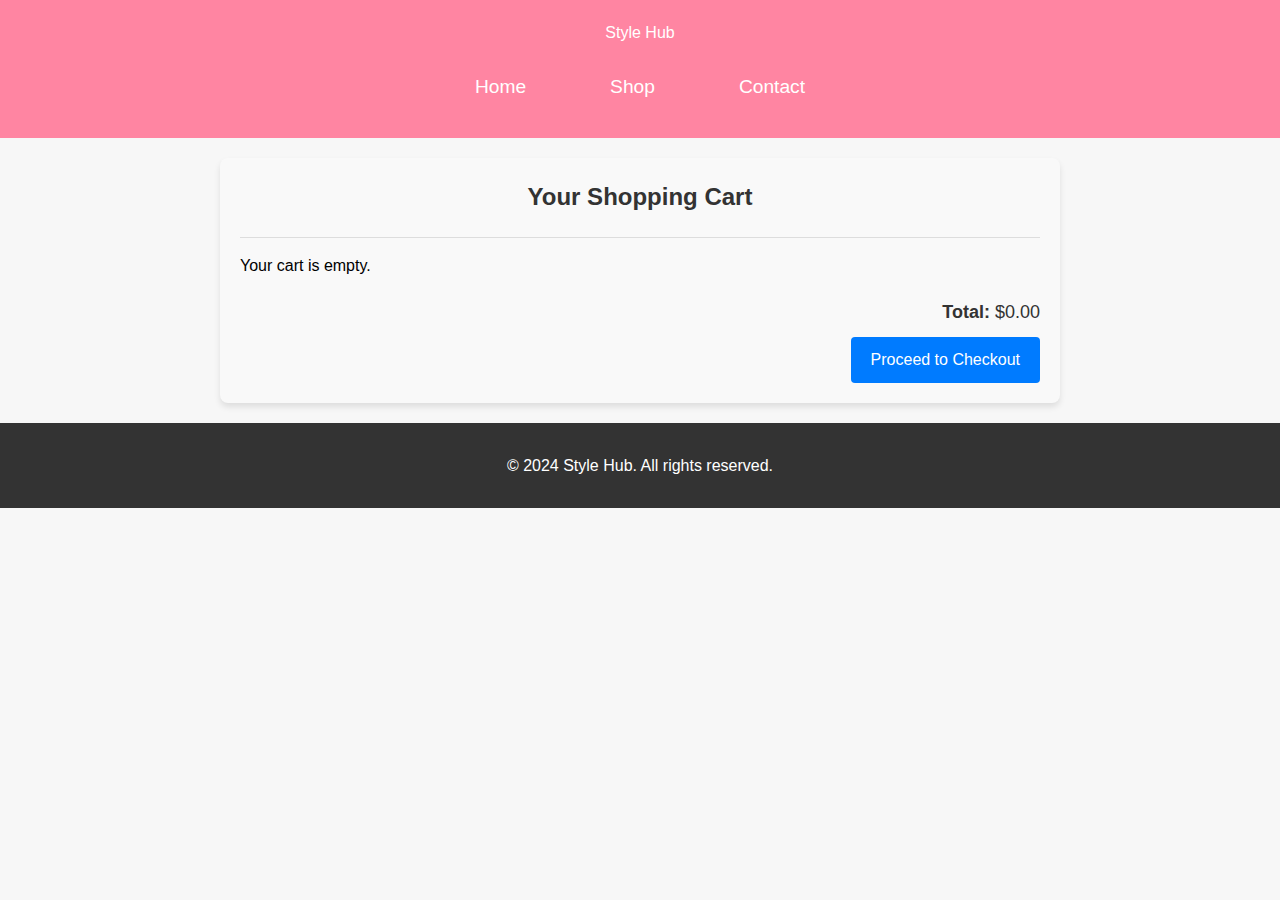
<file: front/cart.html>
<!DOCTYPE html>
<html lang="en">
<head>
  <meta charset="UTF-8">
  <meta name="viewport" content="width=device-width, initial-scale=1.0">
  <title>Style Hub - Cart</title>
  <link rel="stylesheet" href="styles.css">
  <style>
    main {
      font-family: Arial, sans-serif;
      margin: 20px;
      padding: 0;
    }

    .cart {
      background-color: #f9f9f9;
      padding: 20px;
      border-radius: 8px;
      box-shadow: 0 4px 6px rgba(0, 0, 0, 0.1);
      max-width: 800px;
      margin: 0 auto;
    }

    .cart h1 {
      font-size: 24px;
      color: #333;
      margin-bottom: 20px;
      text-align: center;
    }

    .cart-items {
      border-top: 1px solid #ddd;
      padding-top: 15px;
    }

    .cart-item {
      display: flex;
      align-items: center;
      margin-bottom: 15px;
      padding: 10px 0;
      border-bottom: 1px solid #ddd;
    }

    .cart-item img {
      width: 80px;
      height: 80px;
      object-fit: cover;
      border-radius: 4px;
      margin-right: 15px;
    }

    .cart-item-info {
      flex: 1;
    }

    .cart-item-info h3 {
      font-size: 18px;
      margin: 0 0 5px;
      color: #444;
    }

    .cart-item-info .price {
      font-size: 16px;
      color: #666;
      margin-bottom: 10px;
    }

    .quantity label {
      font-size: 14px;
      color: #555;
      margin-right: 10px;
    }

    .quantity input[type="number"] {
      width: 60px;
      padding: 5px;
      font-size: 14px;
      border: 1px solid #ddd;
      border-radius: 4px;
    }

    .remove-btn {
      background-color: #ff4d4d;
      color: white;
      border: none;
      padding: 5px 10px;
      border-radius: 4px;
      cursor: pointer;
      font-size: 14px;
    }

    .remove-btn:hover {
      background-color: #ff1a1a;
    }

    .cart-summary {
      margin-top: 20px;
      text-align: right;
    }

    .cart-summary p {
      font-size: 18px;
      color: #333;
      margin-bottom: 10px;
    }

    .btn {
      display: inline-block;
      background-color: #007bff;
      color: white;
      padding: 10px 20px;
      text-decoration: none;
      border-radius: 4px;
      font-size: 16px;
    }

    .btn:hover {
      background-color: #0056b3;
    }
  </style>
</head>
<body>
  <!-- Header Section -->
  <header>
    <nav>
      <div class="logo">Style Hub</div>
      <ul class="nav-links">
        <li><a href="index.html">Home</a></li>
        <li><a href="products.html">Shop</a></li>
        <li><a href="contact.html">Contact</a></li>
        
      </ul>
    </nav>
  </header>

  <!-- Cart Section -->
  <main>
    <section class="cart">
      <h1>Your Shopping Cart</h1>
      <div class="cart-items" id="cart-items">
        <!-- Cart items will be dynamically inserted here -->
      </div>

      <!-- Cart Summary -->
      <div class="cart-summary" id="cart-summary">
        <p><strong>Total: </strong>$0.00</p>
        <a href="checkout.html" class="btn">Proceed to Checkout</a>
      </div>
    </section>
  </main>

  <!-- Footer -->
  <footer>
    <p>&copy; 2024 Style Hub. All rights reserved.</p>
  </footer>

  <script>
    document.addEventListener('DOMContentLoaded', () => {
      const cartItemsContainer = document.getElementById('cart-items');
      const cartSummary = document.getElementById('cart-summary');
      let cart = JSON.parse(localStorage.getItem('cart')) || [];

      function updateCart() {
        cartItemsContainer.innerHTML = '';
        let total = 0;

        if (cart.length === 0) {
          cartItemsContainer.innerHTML = '<p class="empty-cart">Your cart is empty.</p>';
          cartSummary.querySelector('p').innerHTML = '<strong>Total: </strong>$0.00';
          return;
        }

        cart.forEach(item => {
          const cartItem = document.createElement('div');
          cartItem.classList.add('cart-item');
          cartItem.setAttribute('data-id', item.id);

          cartItem.innerHTML = `
            <img src="${item.image}" alt="${item.name}">
            <div class="cart-item-info">
              <h3>${item.name}</h3>
              <p class="price">${item.price}</p>
              <div class="quantity">
                <label for="quantity-${item.id}">Quantity:</label>
                <input type="number" id="quantity-${item.id}" name="quantity" min="1" value="${item.quantity}">
              </div>
              <button class="remove-btn">Remove</button>
            </div>
          `;

          cartItemsContainer.appendChild(cartItem);

          // Update total
          const price = parseFloat(item.price.replace('$', ''));
          total += price * item.quantity;
        });

        cartSummary.querySelector('p').innerHTML = `<strong>Total: </strong>$${total.toFixed(2)}`;

        // Add event listeners to remove buttons
        document.querySelectorAll('.remove-btn').forEach(button => {
          button.addEventListener('click', (e) => {
            const productId = e.target.closest('.cart-item').getAttribute('data-id');
            removeFromCart(productId);
          });
        });

        // Add event listeners to quantity inputs
        document.querySelectorAll('.quantity input').forEach(input => {
          input.addEventListener('change', (e) => {
            const productId = e.target.closest('.cart-item').getAttribute('data-id');
            const newQuantity = parseInt(e.target.value);
            updateQuantity(productId, newQuantity);
          });
        });
      }

      function removeFromCart(id) {
        cart = cart.filter(item => item.id !== id);
        localStorage.setItem('cart', JSON.stringify(cart));
        updateCart();
      }

      function updateQuantity(id, quantity) {
        const itemIndex = cart.findIndex(item => item.id === id);
        if (itemIndex > -1) {
          cart[itemIndex].quantity = quantity;
          localStorage.setItem('cart', JSON.stringify(cart));
          updateCart();
        }
      }

      updateCart();
    });
  </script>
</body>
</html>
</file>
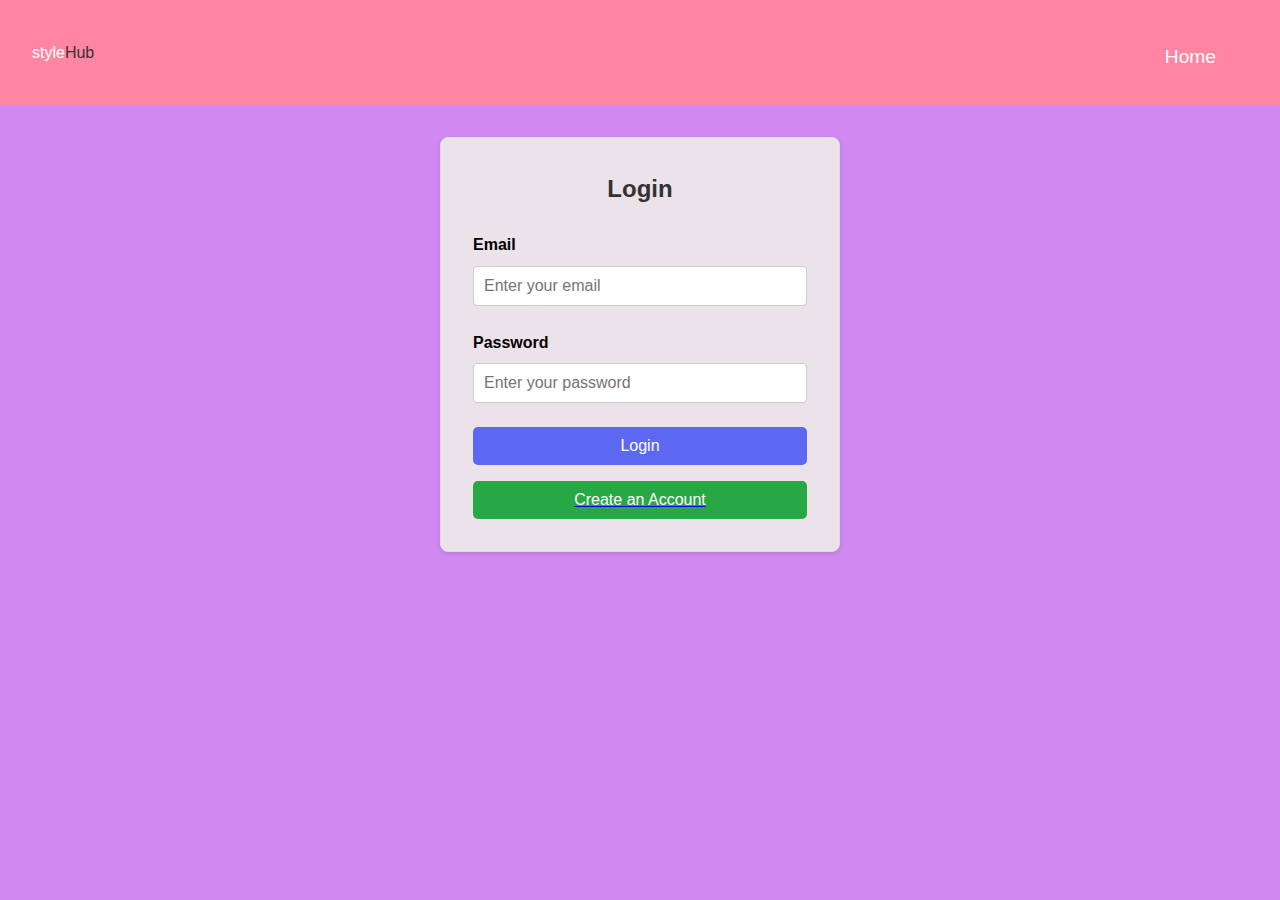
<file: front/login.html>
<!DOCTYPE html>
<html lang="en">
<head>
  <meta charset="UTF-8">
  <meta name="viewport" content="width=device-width, initial-scale=1.0">
  <title>Login - E-ShopPro</title>
  <link rel="stylesheet" href="styles.css">
  <style>
    /* General Reset */
    * {
      margin: 0;
      padding: 0;
      box-sizing: border-box;
    }
    body {
      font-family: 'Poppins', sans-serif;
      line-height: 1.6;
      background-color: #cf89f0;
    }

    /* Login Form Styling */
    .login-form {
      background-color: #ebe3e9;
      padding: 2rem;
      margin: 2rem auto;
      width: 90%;
      max-width: 400px;
      border: 1px solid #ddd;
      border-radius: 8px;
      box-shadow: 0 2px 5px rgba(0, 0, 0, 0.1);
    }

    .login-form h2 {
      text-align: center;
      margin-bottom: 1.5rem;
      color: #333;
    }

    .form-group {
      margin-bottom: 1.5rem;
    }

    .form-group label {
      display: block;
      margin-bottom: 0.5rem;
      font-weight: bold;
    }

    .form-group input {
      width: 100%;
      padding: 10px;
      border: 1px solid #ccc;
      border-radius: 4px;
      font-size: 1rem;
    }

    .btn {
      display: block;
      width: 100%;
      padding: 10px;
      background-color: #5c67f2;
      color: #fff;
      text-align: center;
      border: none;
      border-radius: 5px;
      font-size: 1rem;
      cursor: pointer;
    }

    .btn:hover {
      background-color: #4a54e1;
    }
    header {
      background-color: #ff85a2;
      color: white;
      display: flex;
      justify-content: space-between;
      align-items: center;
      padding: 1rem 2rem;
    }

    .register-btn {
      display: block;
      width: 100%;
      padding: 10px;
      background-color: #28a745;
      color: #fff;
      text-align: center;
      border: none;
      border-radius: 5px;
      font-size: 1rem;
      cursor: pointer;
      margin-top: 1rem;
    }

    .register-btn:hover {
      background-color: #218838;
    }
  </style>
</head>
<body>
  <header>
    <div class="logo">style<span>Hub</span></div>
    <nav>
      <ul class="nav-links">
        <li><a href="index.html">Home</a></li>
      </ul>
    
    </nav>
  </header>
  <!-- Login Form -->
  <div class="login-form">
    <h2>Login</h2>
    <form id="login-form">
      <div class="form-group">
        <label for="email">Email</label>
        <input type="email" id="email" placeholder="Enter your email" required>
      </div>
      <div class="form-group">
        <label for="password">Password</label>
        <input type="password" id="password" placeholder="Enter your password" required>
      </div>
      <button type="submit" class="btn">Login</button>
    </form>
    <a href="register.html">
      <button type="button" class="register-btn">Create an Account</button>
    </a>
  </div>

  <!-- JavaScript -->
  <script>
    // Handle Login Form Submission
    document.querySelector('#login-form').addEventListener('submit', async (event) => {
      event.preventDefault(); // Prevent form from refreshing the page

      const email = document.getElementById('email').value;
      const password = document.getElementById('password').value;

      try {
        const response = await fetch('http://localhost:3000/api/login', {
          method: 'POST',
          headers: { 'Content-Type': 'application/json' },
          body: JSON.stringify({ email, password }),
        });

        if (!response.ok) {
          const { message } = await response.json();
          throw new Error(message);
        }

        const { token } = await response.json();
        console.log('Login successful!', token);

        // Save the token and user information (if needed)
        localStorage.setItem('token', token);
        alert('Login successful!');
    
        // Redirect to home page
        window.location.href = 'index.html';

      } catch (err) {
        console.error('Error logging in:', err.message);
        alert(err.message);
      }
    });
  </script>
</body>
</html>
</file>
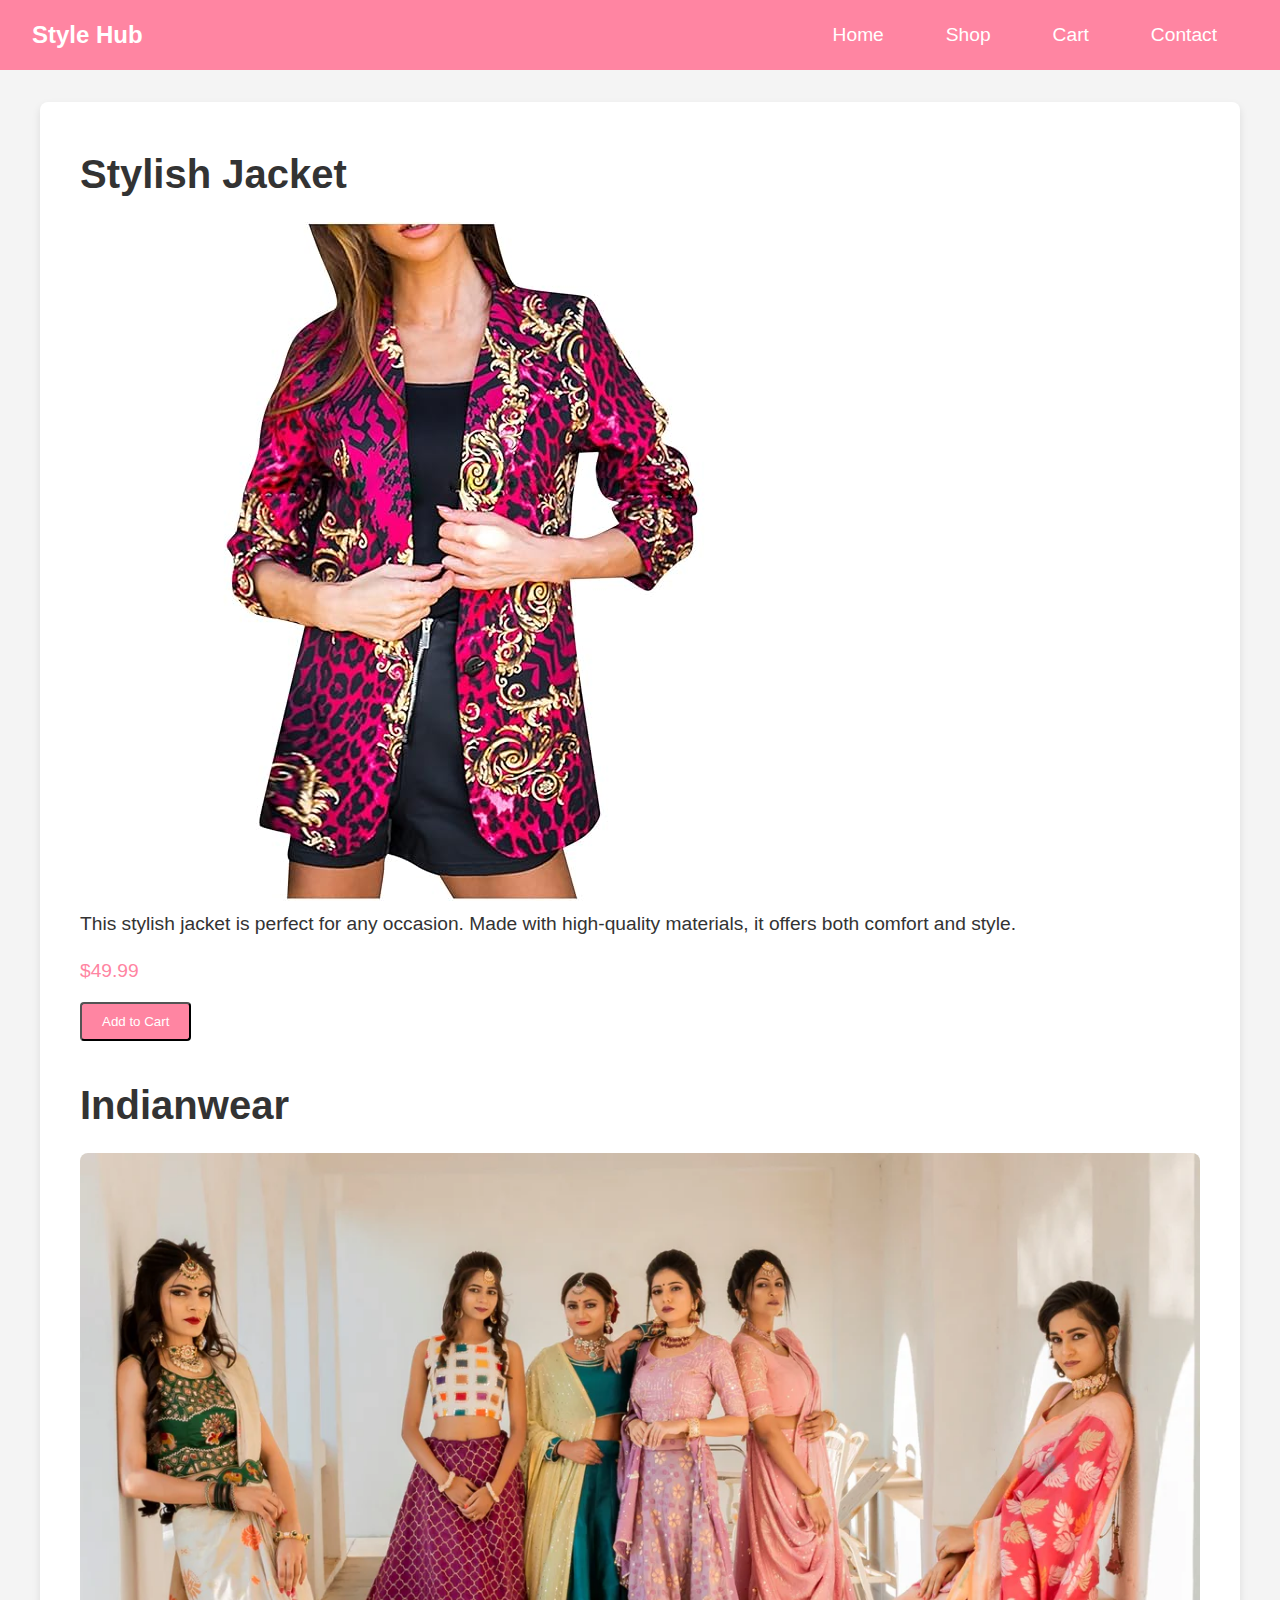
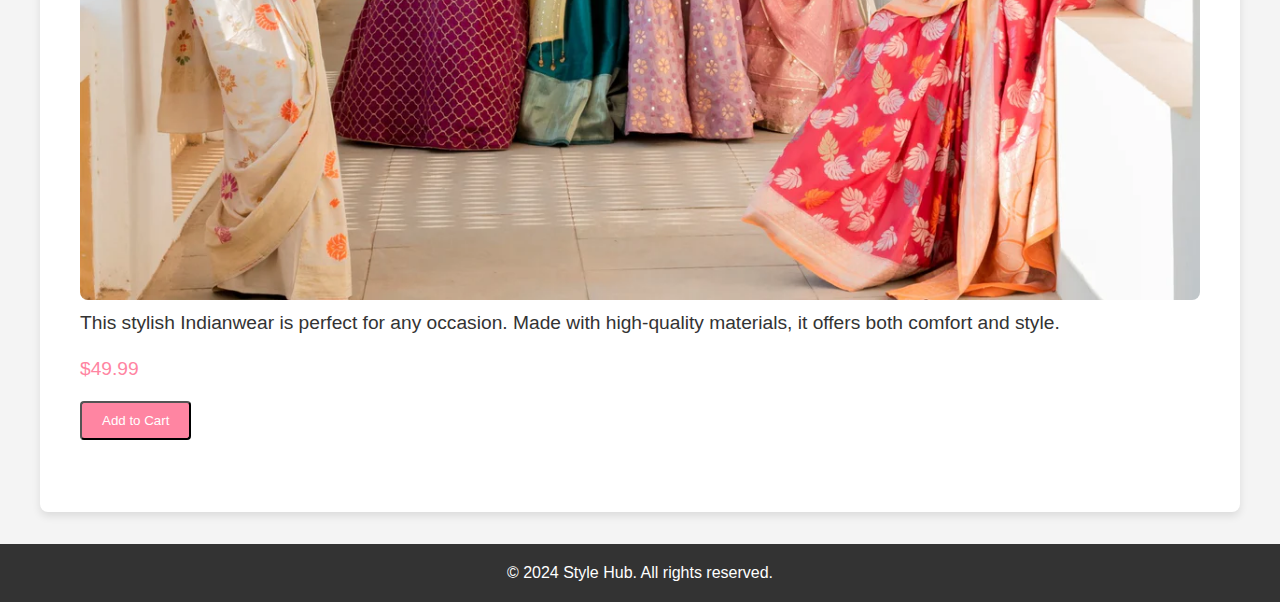
<file: front/product-details.html>
<!DOCTYPE html>
<html lang="en">
<head>
  <meta charset="UTF-8">
  <meta name="viewport" content="width=device-width, initial-scale=1.0">
  <title>Product Details - Style Hub</title>
  <link rel="stylesheet" href="styles.css">
  <style>
    /* Basic Reset */
    * {
      margin: 0;
      padding: 0;
      box-sizing: border-box;
    }

    body {
      font-family: 'Arial', sans-serif;
      background-color: #f4f4f4;
      color: #333;
      line-height: 1.6;
    }

    header {
      background-color: #ff85a2;
      color: white;
      padding: 1rem 2rem;
      display: flex;
      justify-content: space-between;
      align-items: center;
    }

    .logo {
      font-size: 1.5rem;
      font-weight: 700;
    }

    .nav-links {
      list-style-type: none;
      display: flex;
    }

    .nav-links li {
      margin: 0 1rem;
    }

    .nav-links a {
      color: white;
      text-decoration: none;
      font-size: 1.2rem;
      padding: 0 15px;
      display: inline-block;
    }

    .nav-links a:hover {
      color: #ffc107;
    }

    .product-detail {
      max-width: 1200px;
      margin: 2rem auto;
      display: flex;
      flex-wrap: wrap;
      background: white;
      padding: 20px;
      border-radius: 8px;
      box-shadow: 0 4px 8px rgba(0, 0, 0, 0.1);
    }

    .product-detail img {
      max-width: 100%;
      border-radius: 8px;
      flex: 1 1 40%;
    }

    .product-detail-content {
      flex: 1 1 60%;
      padding: 20px;
    }

    .product-detail-content ul {
      list-style-type: none;
    }

    .product-detail-content li {
      margin-bottom: 2rem;
    }

    .product-detail-content h1 {
      font-size: 2.5rem;
      margin-bottom: 1rem;
    }

    .product-detail-content p {
      font-size: 1.2rem;
      margin-bottom: 1rem;
    }

    .product-price {
      font-size: 2rem;
      color: #ff85a2;
      margin-bottom: 1rem;
    }

    .btn {
      display: inline-block;
      padding: 10px 20px;
      background-color: #ff85a2;
      color: white;
      text-decoration: none;
      border-radius: 4px;
      transition: background-color 0.3s;
    }

    .btn:hover {
      background-color: #d94c4c;
    }

    footer {
      background-color: #333;
      color: white;
      text-align: center;
      padding: 1rem 0;
      margin-top: 2rem;
    }
  </style>
</head>
<body>
  <!-- Header Section -->
  <header>
    <div class="logo">Style Hub</div>
    <ul class="nav-links">
      <li><a href="index.html">Home</a></li>
      <li><a href="products.html">Shop</a></li>
      <li><a href="cart.html">Cart</a></li>
      <li><a href="contact.html">Contact</a></li>
    </ul>
  </header>

  <!-- Product Detail Section -->
  <section class="product-detail">
 
    <div class="product-detail-content">
      <ul>
        
        <li data-product-id="1">
          <h1>Stylish Jacket</h1>
          <img src="71wtyJeA+qL._SX679_.jpg" alt="Product Image">
          <p>This stylish jacket is perfect for any occasion. Made with high-quality materials, it offers both comfort and style.</p>
          <p class="product-price">$49.99</p>
          <button class="btn add-to-cart">Add to Cart</button>
        </li>
        <li data-product-id="2">
   
        </li>
        <li data-product-id="3">
          <h1>Indianwear</h1>
          <img src="Top_10_Must_Have.webp" alt="Product Image">
          <p>This stylish Indianwear is perfect for any occasion. Made with high-quality materials, it offers both comfort and style.</p>
          <p class="product-price">$49.99</p>
          <button class="btn add-to-cart">Add to Cart</button>
        </li>
      </ul>
    </div>
  </section>

  <!-- Footer -->
  <footer>
    <p>&copy; 2024 Style Hub. All rights reserved.</p>
  </footer>

  <script>
    // JavaScript to handle adding items to the cart
    document.addEventListener('DOMContentLoaded', () => {
      const addToCartButtons = document.querySelectorAll('.add-to-cart');

      addToCartButtons.forEach(button => {
        button.addEventListener('click', () => {
          const product = button.closest('li');
          const productId = product.getAttribute('data-product-id');
          const productName = product.querySelector('h1').innerText;
          const productPrice = product.querySelector('.product-price').innerText;
          const productImage = document.querySelector('.product-detail img').src;

          addToCart(productId, productName, productPrice, productImage);
        });
      });

      function addToCart(id, name, price, image) {
        let cart = JSON.parse(localStorage.getItem('cart')) || [];

        const existingProductIndex = cart.findIndex(item => item.id === id);

        if (existingProductIndex > -1) {
          cart[existingProductIndex].quantity += 1;
        } else {
          cart.push({ id, name, price, image, quantity: 1 });
        }

        localStorage.setItem('cart', JSON.stringify(cart));
        alert('Product added to cart!');
      }
    });
  </script>
</body>
</html>
</file>
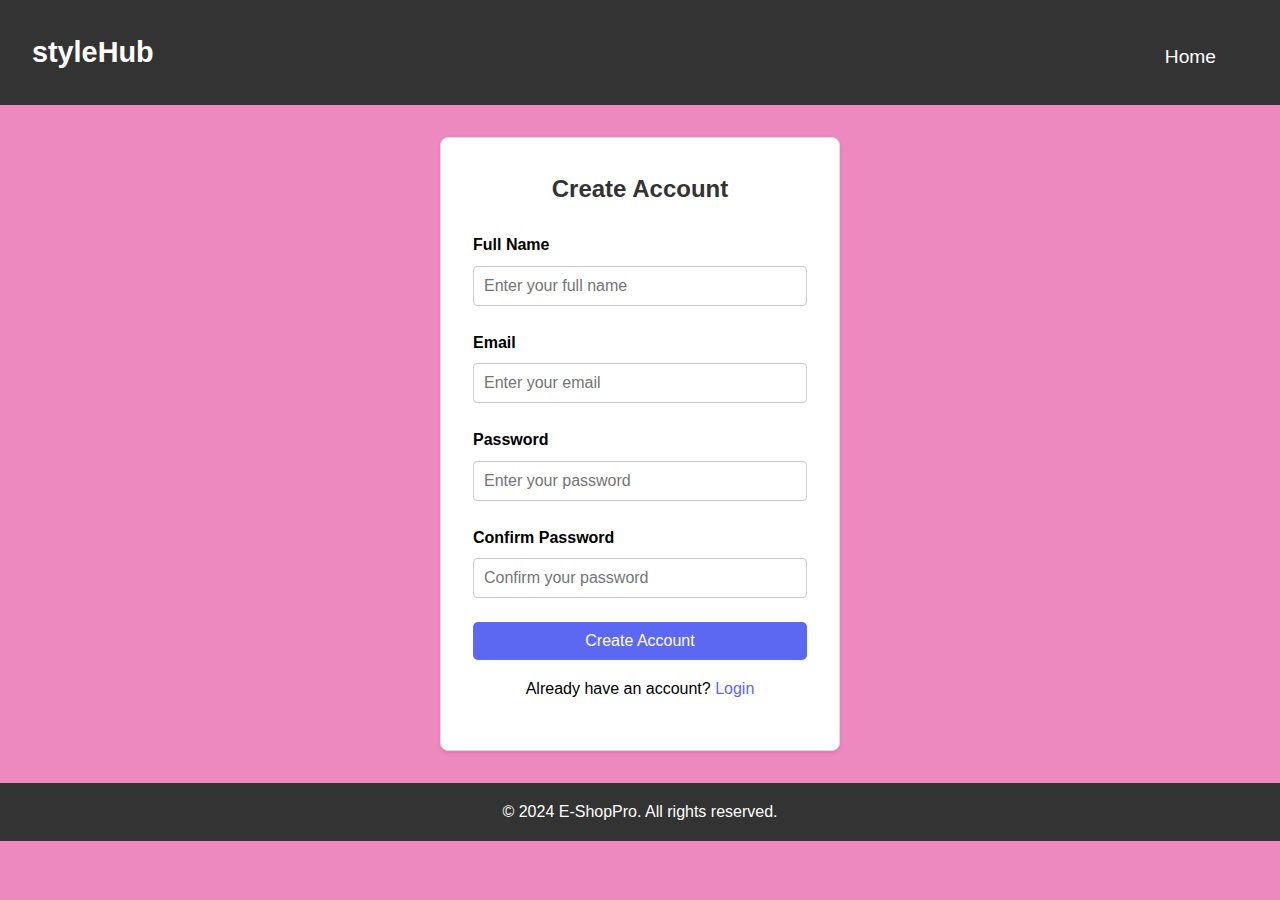
<file: front/register.html>
<!DOCTYPE html>
<html lang="en">
<head>
  <meta charset="UTF-8">
  <meta name="viewport" content="width=device-width, initial-scale=1.0">
  <title>Create Account - E-ShopPro</title>
  <link rel="stylesheet" href="styles.css">
  <style>
    /* General Reset */
    * {
      margin: 0;
      padding: 0;
      box-sizing: border-box;
    }
    body {
      font-family: 'Poppins', sans-serif;
      line-height: 1.6;
      background-color: #ee89c0;
    }

    /* Header Styling */
    header {
      background-color: #333;
      color: white;
      display: flex;
      justify-content: space-between;
      align-items: center;
      padding: 1rem 2rem;
    }

    .logo {
      font-size: 1.8rem;
      font-weight: bold;
    }

    .logo span {
      color: #5c67f2;
    }

    .nav-links {
      list-style: none;
      display: flex;
      align-items: center;
      gap: 1.5rem;
    }

    .nav-links a {
      color: white;
      text-decoration: none;
      transition: color 0.3s;
    }

    .nav-links a:hover {
      color: #5c67f2;
    }

    /* Mobile Menu Icon */
    .menu-icon {
      display: none;
      font-size: 1.8rem;
      cursor: pointer;
    }

    @media (max-width: 768px) {
      .nav-links {
        display: none;
        flex-direction: column;
        background-color: #333;
        position: absolute;
        top: 70px;
        right: 0;
        width: 100%;
        text-align: center;
        padding: 1rem 0;
      }

      .nav-links.active {
        display: flex;
      }

      .menu-icon {
        display: block;
      }
    }

    /* Register Form Styling */
    .register-form {
      background-color: #fff;
      padding: 2rem;
      margin: 2rem auto;
      width: 90%;
      max-width: 400px;
      border: 1px solid #ddd;
      border-radius: 8px;
      box-shadow: 0 2px 5px rgba(0, 0, 0, 0.1);
    }

    .register-form h2 {
      text-align: center;
      margin-bottom: 1.5rem;
      color: #333;
    }

    .form-group {
      margin-bottom: 1.5rem;
    }

    .form-group label {
      display: block;
      margin-bottom: 0.5rem;
      font-weight: bold;
    }

    .form-group input {
      width: 100%;
      padding: 10px;
      border: 1px solid #ccc;
      border-radius: 4px;
      font-size: 1rem;
    }

    .btn {
      display: block;
      width: 100%;
      padding: 10px;
      background-color: #5c67f2;
      color: #fff;
      text-align: center;
      border: none;
      border-radius: 5px;
      font-size: 1rem;
      cursor: pointer;
    }

    .btn:hover {
      background-color: #4a54e1;
    }

    /* Footer */
    footer {
      text-align: center;
      background-color: #333;
      color: #fff;
      padding: 1rem 0;
      margin-top: 2rem;
    }

    /* Back to Login Link */
    .back-to-login {
      display: block;
      text-align: center;
      margin-top: 1rem;
      font-size: 1rem;
    }

    .back-to-login a {
      text-decoration: none;
      color: #5c67f2;
    }

    /* Error Message Styling */
    .error-message {
      color: red;
      font-size: 0.9rem;
      margin-top: 1rem;
    }
  </style>
</head>
<body>
  <!-- Header -->
  <header>
    <div class="logo">styleHub<span>Pro</span></div>
    <nav>
      <ul class="nav-links">
        <li><a href="index.html">Home</a></li>
      </ul>
      <div class="menu-icon" id="menu-icon">&#9776;</div>
    </nav>
  </header>

  <!-- Register Form -->
  <div class="register-form">
    <h2>Create Account</h2>
    <form id="register-form">
      <div class="form-group">
        <label for="name">Full Name</label>
        <input type="text" id="name" placeholder="Enter your full name" required>
      </div>
      <div class="form-group">
        <label for="email">Email</label>
        <input type="email" id="email" placeholder="Enter your email" required>
      </div>
      <div class="form-group">
        <label for="password">Password</label>
        <input type="password" id="password" placeholder="Enter your password" required>
      </div>
      <div class="form-group">
        <label for="confirm-password">Confirm Password</label>
        <input type="password" id="confirm-password" placeholder="Confirm your password" required>
      </div>
      <button type="submit" class="btn">Create Account</button>
    </form>
    <div class="back-to-login">
      <p>Already have an account? <a href="login.html">Login</a></p>
    </div>
    <div class="error-message" id="error-message"></div>
  </div>

  <!-- Footer -->
  <footer>
    <p>&copy; 2024 E-ShopPro. All rights reserved.</p>
  </footer>

  <!-- JavaScript -->
  <script>
    // Handle Register Form Submission
    const registerForm = document.getElementById('register-form');
    const errorMessageElement = document.getElementById('error-message');

    registerForm.addEventListener('submit', async (event) => {
      event.preventDefault(); // Prevent form from refreshing

      const fullName = document.getElementById('name').value;
      const email = document.getElementById('email').value;
      const password = document.getElementById('password').value;
      const confirmPassword = document.getElementById('confirm-password').value;

      // Validate form fields
      if (!fullName || !email || !password || !confirmPassword) {
        errorMessageElement.textContent = 'All fields are required.';
        return;
      }

      if (password !== confirmPassword) {
        errorMessageElement.textContent = 'Passwords do not match!';
        return;
      }

      const userData = { email, password };

      try {
        const response = await fetch('http://localhost:3000/api/register', {
          method: 'POST',
          headers: { 'Content-Type': 'application/json' },
          body: JSON.stringify(userData),
        });

        // Check if response is valid and can be parsed as JSON
        let result;
        try {
          result = await response.json();
        } catch (error) {
          throw new Error('Invalid response from server');
        }

        if (response.ok) {
          // Success case
          alert(result.message || 'Account created successfully!');
          window.location.href = 'login.html';  // Redirect to login
        } else {
          // Handle error from server
          errorMessageElement.textContent = result.message || 'Failed to create account!';
        }
      } catch (error) {
        console.error('Error:', error);
        errorMessageElement.textContent = 'An error occurred while creating your account.';
      }
    });
  </script>
</body>
</html>
</file>
<file: front/styles.css>
* {
    padding: 0;
    margin: 0;
    font-family: arial;
    scroll-behavior: smooth;
}

body {
  font-family: 'Arial', sans-serif;
  line-height: 1.6;
  background-color: #f7f7f7;
}

/* Header Styling */
header {
  background-color: #ff85a2;
  padding: 20px;
  color: white;
  text-align: center;
}

header .logo h1 {
  font-size: 2.5rem;
  font-weight: bold;
  color: white;
}

header .logo span {
  color: #333;
}

nav .nav-links {
  list-style: none;
  display: flex;
  justify-content: center;
  gap: 20px;
  margin-top: 10px;
}

nav .nav-links li {
  display: inline;
}
.nav-link.active {
  font-weight: bold;
  color: #ff4081; /* Highlight color */
  border-bottom: 2px solid #ff4081; /* Underline effect */
}


nav .nav-links a {
  color: white;
  text-decoration: none;
  font-size: 1.2rem;
  display: flex;
  justify-content: space-between;
  align-items: center;
  padding: 1rem 2rem;
}

nav .nav-links a:hover {
  color: #333;
}

/* Welcome Section */
.welcome-section {
  background-color: #f4c6d8;
  padding: 50px 0;
  text-align: center;
}

.welcome-section .content {
  max-width: 800px;
  margin: 0 auto;
}

.welcome-section h2 {
  font-size: 3rem;
  color: #333;
}

.welcome-section p {
  font-size: 1.2rem;
  margin-top: 10px;
  color: #555;
}

/* Featured Products Section */
.featured-products {
  text-align: center;
  padding: 50px 20px;
  background-color: #ffffff;
}

.featured-products h2 {
  font-size: 2.5rem;
  margin-bottom: 30px;
  color: #333;
}

.products {
  display: grid;
  grid-template-columns: repeat(auto-fill, minmax(250px, 1fr));
  gap: 20px;
}

.product-card {
  background-color: #fff;
  border-radius: 8px;
  box-shadow: 0 2px 5px rgba(0, 0, 0, 0.1);
  padding: 20px;
  text-align: center;
}

.product-card img {
  width: 100%;
  height: 200px;
  object-fit: cover;
  border-radius: 8px;
}

.product-card h3 {
  font-size: 1.5rem;
  margin-top: 10px;
  color: #333;
}

.product-card .price {
  font-size: 1.3rem;
  margin-top: 5px;
  color: #ff85a2;
}

.product-card .btn {
  background-color: #ff85a2;
  color: white;
  padding: 10px;
  border: none;
  width: 100%;
  margin-top: 20px;
  font-size: 1.1rem;
  cursor: pointer;
  border-radius: 5px;
}

.product-card .btn:hover {
  background-color: #f7667b;
}

  .featured-products {
    background-color: #f7f7f7;
    padding: 30px 20px;
    text-align: center;
    border-radius: 8px;
    box-shadow: 0 4px 6px rgba(0, 0, 0, 0.1);
    max-width: 1200px;
    margin: 0 auto;
  }

  .featured-products h2 {
    font-size: 28px;
    color: #333;
    margin-bottom: 20px;
  }

  .products {
    display: flex;
    flex-wrap: wrap;
    gap: 20px;
    justify-content: center;
  }

  .product-card {
    background-color: white;
    border: 1px solid #ddd;
    border-radius: 8px;
    overflow: hidden;
    width: 250px;
    box-shadow: 0 2px 4px rgba(0, 0, 0, 0.1);
    text-align: center;
    transition: transform 0.3s, box-shadow 0.3s;
  }

  .product-card:hover {
    transform: translateY(-5px);
    box-shadow: 0 4px 8px rgba(0, 0, 0, 0.2);
  }

  .product-card img {
    width: 100%;
    height: 250px;
    object-fit: cover;
    border-bottom: 1px solid #ddd;
  }

  .product-card h3 {
    font-size: 18px;
    color: #444;
    margin: 15px 0;
  }

  .product-card .price {
    font-size: 16px;
    color: #555;
    margin-bottom: 10px;
  }

  .product-card .btn {
    display: inline-block;
    background-color: #007bff;
    color: white;
    padding: 10px 15px;
    text-decoration: none;
    border: none;
    border-radius: 4px;
    font-size: 14px;
    cursor: pointer;
    margin-bottom: 15px;
    transition: background-color 0.3s;
  }

  .product-card .btn:hover {
    background-color: #0056b3;
  }


/* Footer Styling */
footer {
  background-color: #333;
  color: white;
  text-align: center;
  padding: 30px 20px;
}

footer a {
  color: #ff85a2;
  text-decoration: none;
}

footer a:hover {
  text-decoration: underline;
}

footer .footer-content p {
  font-size: 1rem;
  margin-bottom: 10px;
}

footer .footer-content strong {
  font-size: 1.2rem;
  color: #ff85a2;
}
/* Side Panel Styling */
.side-panel {
  position: fixed;
  top: 0;
  left: 0;
  width: 250px;
  height: 100%;
  background-color: #f8f8f8;
  box-shadow: 2px 0 5px rgba(0, 0, 0, 0.1);
  padding: 20px;
  overflow-y: auto;
  z-index: 1000;
  transition: all 0.3s ease;
}

.side-panel h3 {
  font-size: 1.5rem;
  color: #333;
  margin-bottom: 20px;
  font-weight: bold;
}

.category-list {
  list-style: none;
  padding-left: 0;
}

.category-list li {
  margin-bottom: 15px;
}

.category-list a {
  text-decoration: none;
  color: #333;
  font-size: 1.1rem;
  transition: color 0.3s;
}

.category-list a:hover {
  color: #5c67f2;
}

.category-list a:active {
  color: #4a54e1;
}

/* Add some spacing between items */
.category-list li + li {
  border-top: 1px solid #ddd;
  padding-top: 10px;
}

/* Button to toggle panel */
.toggle-btn {
  background-color: transparent;
  border: none;
  font-size: 1.5rem;
  color: #333;
  cursor: pointer;
  position: absolute;
  top: 20px;
  right: -35px;
  padding: 10px;
  border-radius: 50%;
  transition: background-color 0.3s;
}

.toggle-btn:hover {
  background-color: #ddd;
}

@media (max-width: 768px) {
  .side-panel {
    width: 200px; /* Make it slightly smaller on mobile */
  }
}

/* Hidden State for the Panel */
.side-panel.hidden {
  width: 50px; /* Minimized width */
  overflow: hidden;
}

.side-panel.hidden .category-list {
  display: none; /* Hide the category list when the panel is minimized */
}

.side-panel.hidden h3 {
  display: none; /* Hide the title when minimized */
}
</file>
